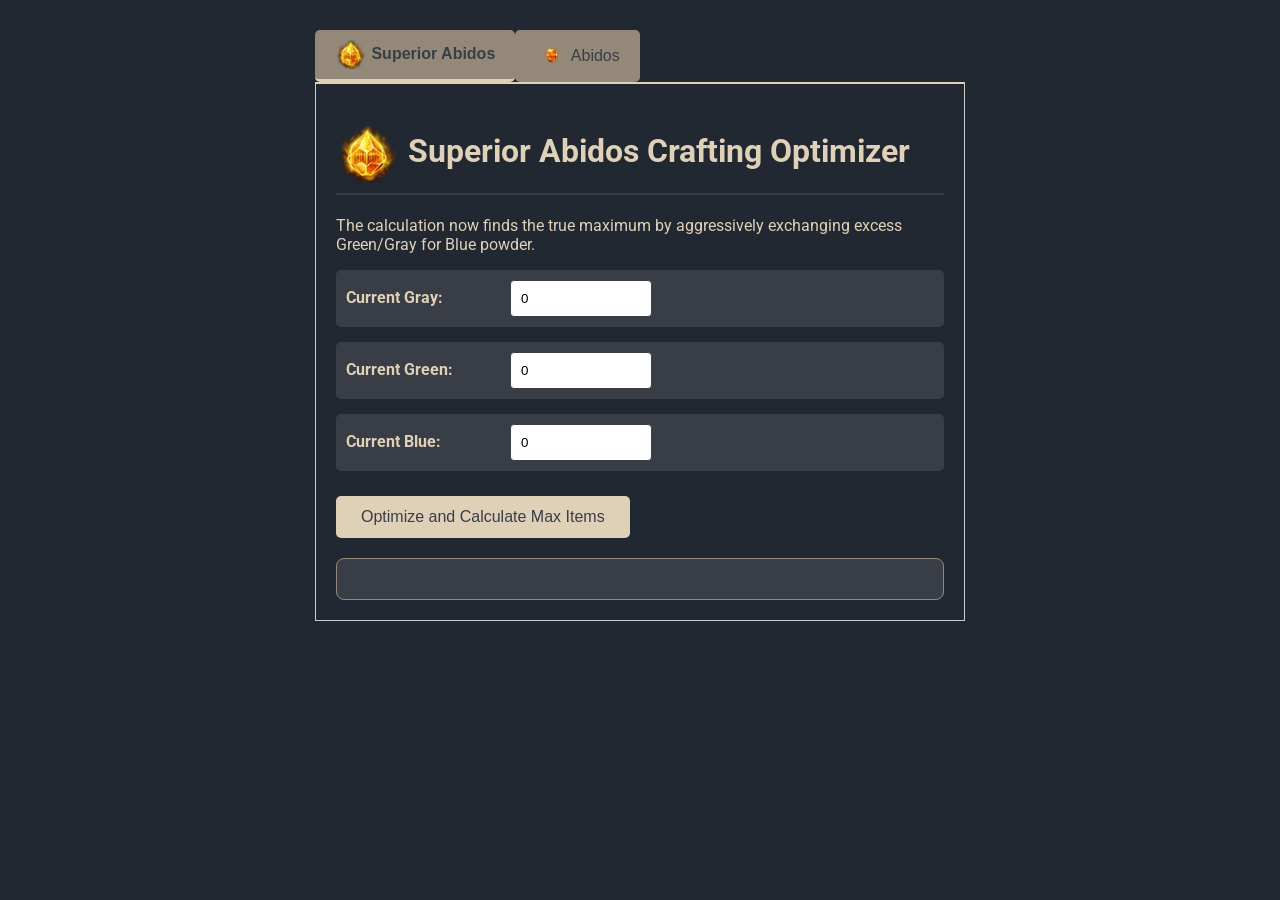
<file: index.html>
<!DOCTYPE html>
<html lang="en">
<head>
    <meta charset="UTF-8">
    <title>Abidos Calculators</title>
    <link rel="stylesheet" href="style.css">
    <link rel="apple-touch-icon" href="https://lostarkcodex.com/icons/use_8_109.webp">
    <link href='https://fonts.googleapis.com/css?family=Roboto' rel='stylesheet'>
</head>
<body>

    <div class="tab-header">
        <button class="tab-link active" onclick="openTab(event, 'tab-one')"><img src="superior_abidos.png" class="inline-emoji" alt="icon"> Superior Abidos</button>
        <button class="tab-link" onclick="openTab(event, 'tab-two')"><img src="abidos.png" class="inline-emoji" alt="icon"> Abidos</button>
    </div>

    <div id="tab-one" class="tab-content" style="display: block;">
    <h1><img src="superior_abidos.png" class="inline-emoji" alt="icon"> Superior Abidos Crafting Optimizer</h1>
    
    <p>The calculation now finds the true maximum by aggressively exchanging excess Green/Gray for Blue powder.</p>

    <div class="input-group">
        <label for="supGray">Current Gray:</label>
        <input type="number" id="supGray" value="0" min="0">
    </div>

    <div class="input-group">
        <label for="supGreen">Current Green:</label>
        <input type="number" id="supGreen" value="0" min="0">
    </div>

    <div class="input-group">
        <label for="supBlue">Current Blue:</label>
        <input type="number" id="supBlue" value="0" min="0">
    </div>

    <button type="button" id="supCalculate">Optimize and Calculate Max Items</button>
    <div id="supResults"></div>
    </div>

    <div id="tab-two" class="tab-content">
    <h1><img src="abidos.png" class="inline-emoji" alt="icon"> Abidos Crafting Optimizer </h1>
    
    <p>The calculation now finds the true maximum by aggressively exchanging excess Green/Gray for Blue powder.</p>

    <div class="input-group">
        <label for="stdGray">Current Gray:</label>
        <input type="number" id="stdGray" value="0" min="0">
    </div>

    <div class="input-group">
        <label for="stdGreen">Current Green:</label>
        <input type="number" id="stdGreen" value="0" min="0">
    </div>

    <div class="input-group">
        <label for="stdBlue">Current Blue:</label>
        <input type="number" id="stdBlue" value="0" min="0">
    </div>

    <button type="button" id="stdCalculate">Optimize and Calculate Max Items</button>
    <div id="stdResults"></div>
    </div>

    <script src="craft_logic_superior.js"></script>
    <script src="craft_logic.js"></script>
    <script>
    function openTab(evt, tabId) {
// 1. Hide all tab content
    let contents = document.getElementsByClassName("tab-content");
    for (let i = 0; i < contents.length; i++) {
        contents[i].style.display = "none";
    }

// 2. Remove the "active" class from all buttons
    let links = document.getElementsByClassName("tab-link");
    for (let i = 0; i < links.length; i++) {
        links[i].className = links[i].className.replace(" active", "");
    }

          // 3. Show the current tab and add "active" class to the button
    document.getElementById(tabId).style.display = "block";
        evt.currentTarget.className += " active";
    }
    </script>
</body>
</html>
</file>
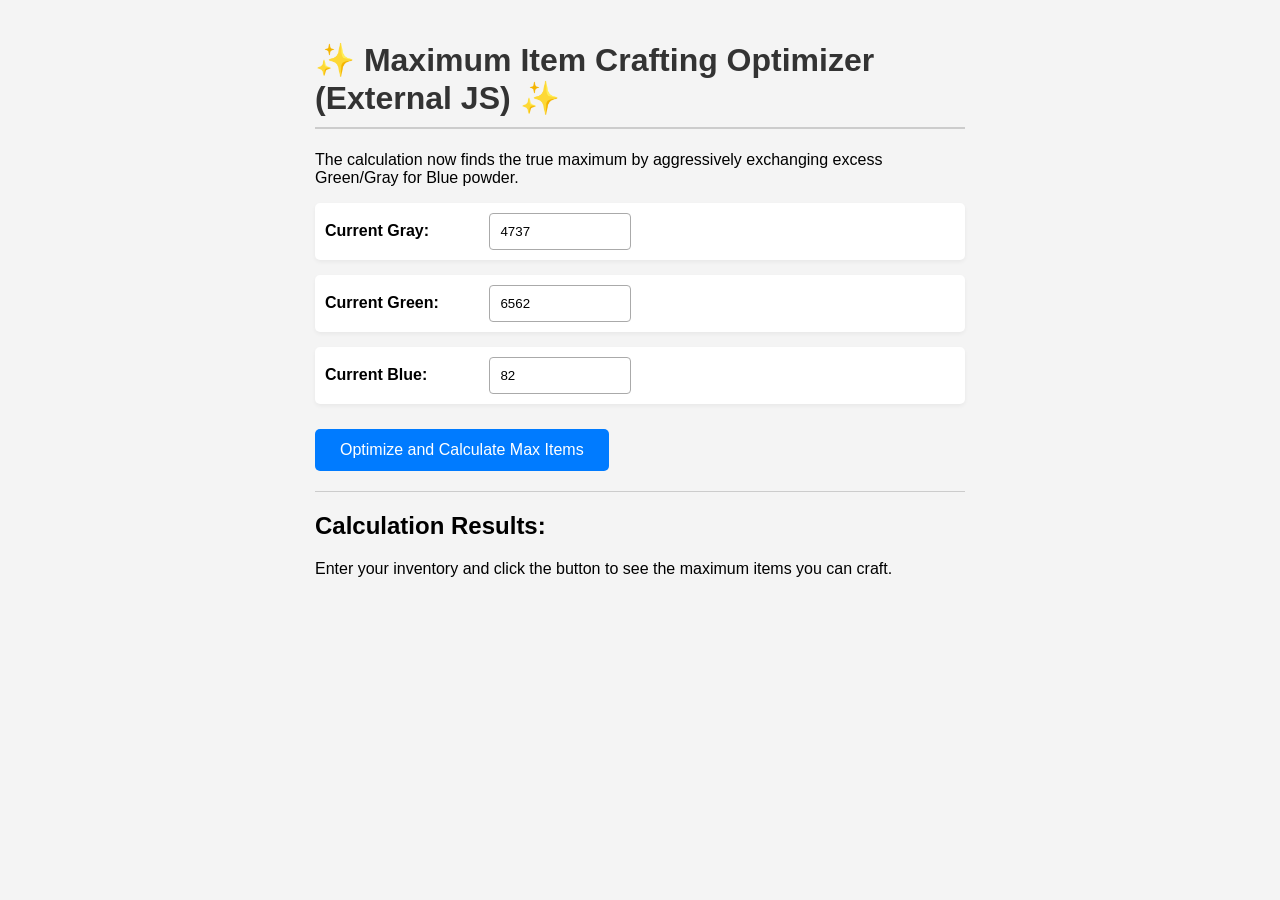
<file: craft_calc.html>
<!DOCTYPE html>
<html lang="en">
<head>
    <meta charset="UTF-8">
    <title>Crafting Maximizer (External JS)</title>
    
    <style>
        body { font-family: sans-serif; max-width: 650px; margin: 0 auto; padding: 20px; background-color: #f4f4f4; }
        h1 { color: #333; border-bottom: 2px solid #ccc; padding-bottom: 10px; }
        input[type="number"] { padding: 10px; margin-left: 10px; width: 120px; border: 1px solid #aaa; border-radius: 4px; }
        label { display: inline-block; width: 150px; font-weight: bold; }
        div.input-group { margin-bottom: 15px; background-color: white; padding: 10px; border-radius: 5px; box-shadow: 0 2px 4px rgba(0,0,0,0.05); }
        button { 
            padding: 12px 25px; 
            background-color: #007bff; 
            color: white; 
            border: none; 
            border-radius: 5px; 
            cursor: pointer; 
            font-size: 16px; 
            margin-top: 10px; 
            transition: background-color 0.3s;
        }
        button:hover { background-color: #0056b3; }
        hr { border: 0; height: 1px; background-color: #ccc; margin: 20px 0; }
        h3 { color: #007bff; margin-top: 0; }
        ul { list-style: square; padding-left: 20px; }
        .success { color: green; font-weight: bold; font-size: 1.1em; }
        .failure { color: darkorange; font-weight: bold; font-size: 1.1em; }
    </style>
</head>
<body>

    <h1>✨ Maximum Item Crafting Optimizer (External JS) ✨</h1>
    
    <p>The calculation now finds the true maximum by aggressively exchanging excess Green/Gray for Blue powder.</p>

    <div class="input-group">
        <label for="initialGray">Current Gray:</label>
        <input type="number" id="initialGray" value="4737" min="0">
    </div>

    <div class="input-group">
        <label for="initialGreen">Current Green:</label>
        <input type="number" id="initialGreen" value="6562" min="0">
    </div>

    <div class="input-group">
        <label for="initialBlue">Current Blue:</label>
        <input type="number" id="initialBlue" value="82" min="0">
    </div>

    <button type="button" id="calculateButton">Optimize and Calculate Max Items</button>

    <hr>

    <h2>Calculation Results:</h2>
    <div id="results">
        <p>Enter your inventory and click the button to see the maximum items you can craft.</p>
    </div>
    
    <script src="craft_logic.js"></script>
</body>
</html>
</file>
<file: style.css>
/* Container for the whole app */
.tabs-container {
  font-family: sans-serif;
  max-width: 600px;
  margin: auto;
}

/* The tab navigation bar */
.tab-header {
  display: flex;
  border-bottom: 2px solid #DFD0B8;
}

/* Individual tab buttons */
.tab-link {
  padding: 10px 20px;
  cursor: pointer;
  border: none;
  background-color: #948979;
  font-size: 16px;
  transition: 0.3s;
}

.tab-link:hover {
  background-color: #DFD0B8;
}

/* Style for the active tab */
.tab-link.active {
  border-bottom: 3px solid #DFD0B8;
  color: #393E46;
  font-weight: bold;
}

/* Hide content by default */
.tab-content {
  display: none;
  padding: 20px;
  border: 1px solid #ccc;
  border-top: none;
}

.inline-emoji {
    height: 1.8em;
    width: auto;
    vertical-align: middle;
    margin: 0 0.1em;
    user-select: none;
}

        body { color: #DFD0B8; font-family: "Roboto"; max-width: 650px; margin: 0 auto; padding: 20px; background-color: #222831; }
        h1 { color: #DFD0B8; border-bottom: 2px solid #393E46; padding-bottom: 10px; }
        input[type="number"] { padding: 10px; margin-left: 10px; width: 120px; border: 1px solid #393E46; border-radius: 4px; }
        label { display: inline-block; width: 150px; font-weight: bold; }
        div.input-group { margin-bottom: 15px; background-color: #393E46; padding: 10px; border-radius: 5px; box-shadow: 0 2px 4px rgba(0,0,0,0.05); }
        button { 
            padding: 12px 25px; 
            background-color: #DFD0B8; 
            color: #393E46; 
            border: none; 
            border-radius: 5px; 
            cursor: pointer; 
            font-size: 16px; 
            margin-top: 10px; 
            transition: background-color 0.3s;
        }
        button:hover { background-color: #948979; }
        hr { border: 0; height: 1px; background-color: #ccc; margin: 20px 0; }
        h3 { color: #DFD0B8; margin-top: 0; }
        ul { list-style: square; padding-left: 20px; }
        .success { color: #948979; font-weight: bold; font-size: 1.1em; }
        .failure { color: #948979; font-weight: bold; font-size: 1.1em; }

        /* Target both result areas */
#supResults, #stdResults {
    background-color: #393E46; /* Matches your input groups */
    padding: 20px;
    border-radius: 8px;
    border: 1px solid #948979; /* Adds a subtle border using your existing gold color */
    margin-top: 20px;
    color: #DFD0B8; /* Ensures text stays readable */
}

/* Optional: Make the "Final Conclusion" header pop more */
#supResults h3, #stdResults h3 {
    color: #FFD369; /* A brighter yellow/gold for the heading */
    text-transform: uppercase;
    letter-spacing: 1px;
}
</file>
